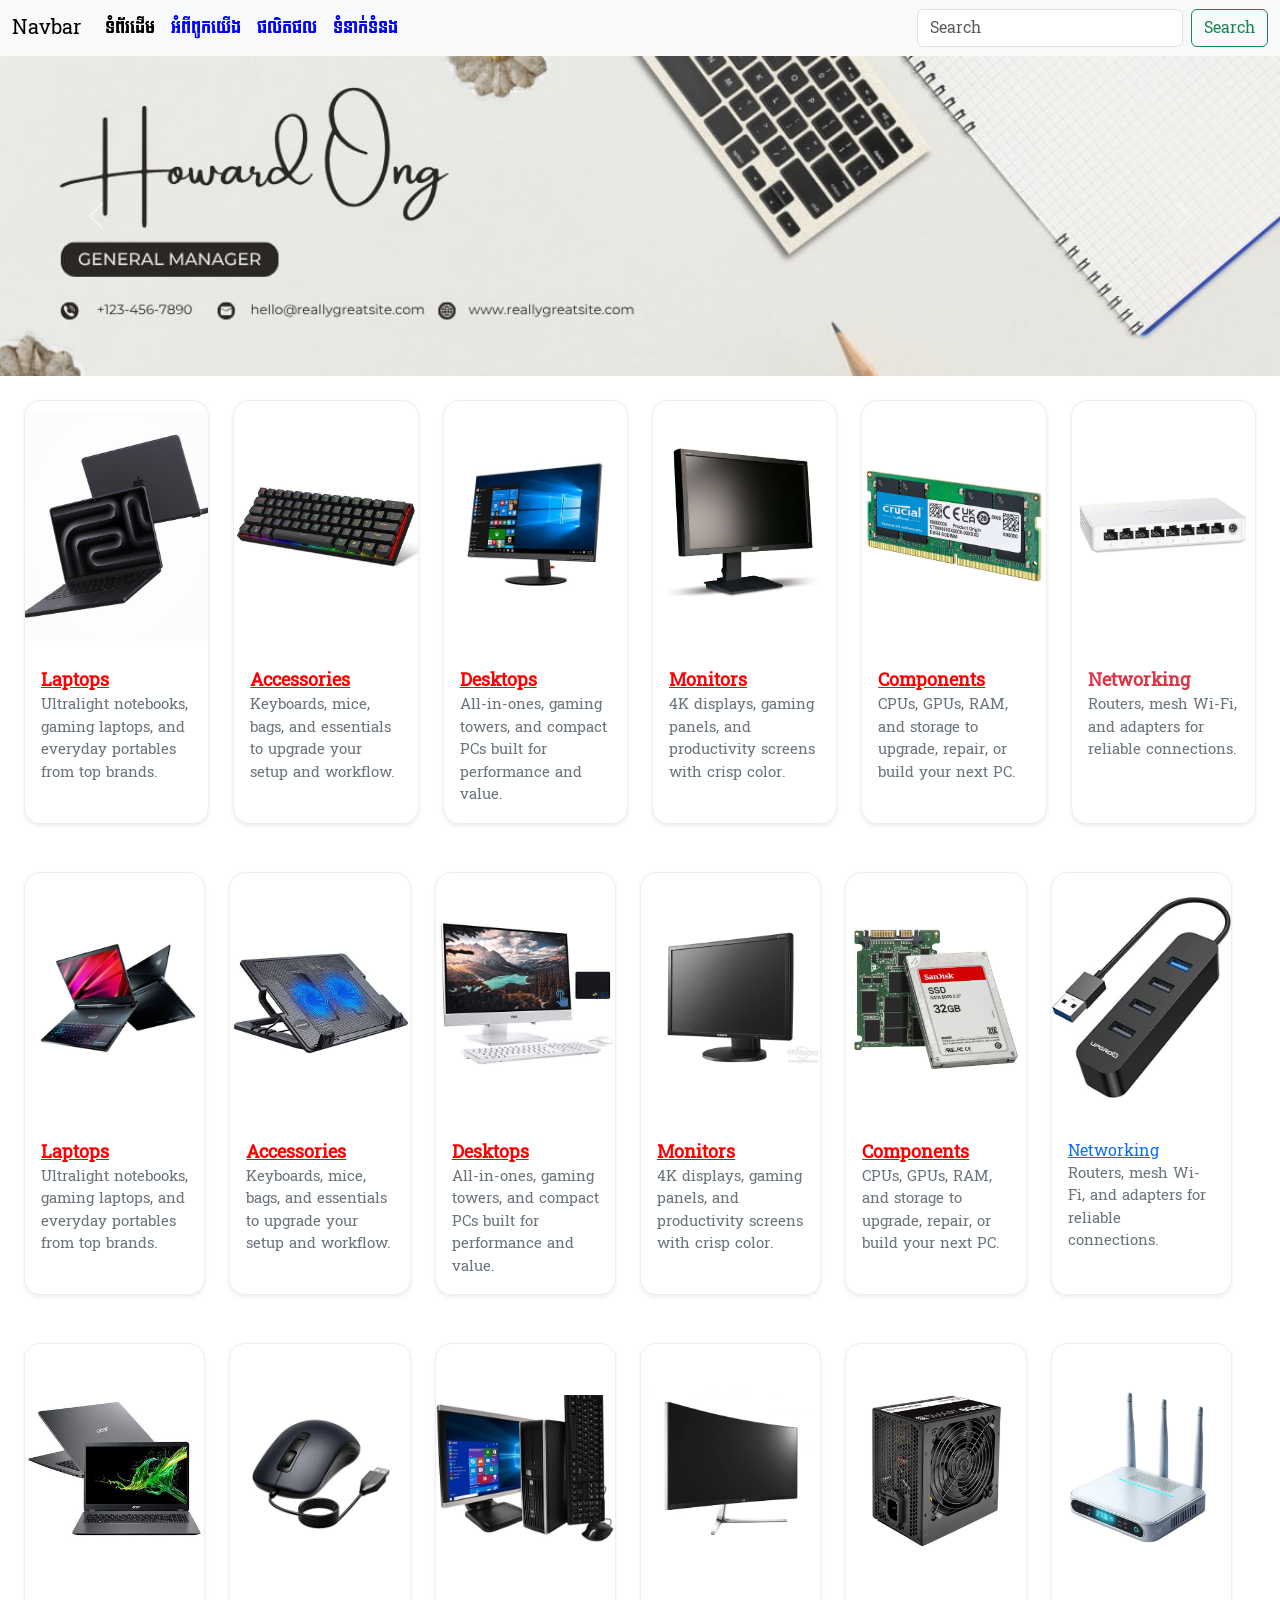
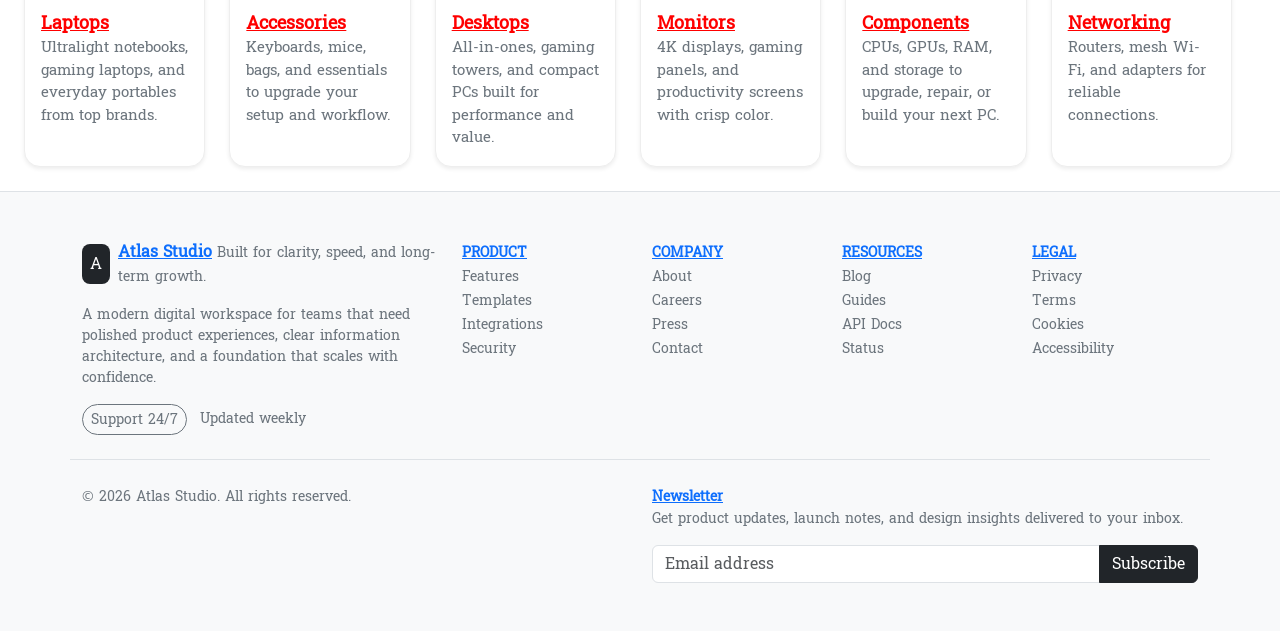
<file: index.html>
<!DOCTYPE html>
<html lang="en">

<head>
    <meta charset="UTF-8">
    <meta name="viewport" content="width=device-width, initial-scale=1.0">
    <title>Document</title>
    <link rel="stylesheet" href="assets/css/bootstrap.css">
    <link rel="stylesheet" href="assets/css/bootstrap-grid.css">
    <link rel="stylesheet" href="assets/css/custom.css">
</head>

<body>
    <!-- sematic tags vs None sematic tags -->
    <header>
        <nav class="navbar navbar-expand-lg bg-body-tertiary">
            <div class="container-fluid">
                <a class="navbar-brand" href="#">Navbar</a>
                <button class="navbar-toggler" type="button" data-bs-toggle="collapse"
                    data-bs-target="#navbarSupportedContent" aria-controls="navbarSupportedContent"
                    aria-expanded="false" aria-label="Toggle navigation">
                    <span class="navbar-toggler-icon"></span>
                </button>
                <div class="collapse navbar-collapse" id="navbarSupportedContent">
                    <ul class="navbar-nav me-auto mb-2 mb-lg-0">
                        <li class="nav-item">
                            <a class="nav-link active" aria-current="page" href="index.html">ទំព័រដើម</a>
                        </li>
                        <li class="nav-item">
                            <a class="nav-link" href="about.html">អំពីពូកយើង</a>
                        </li>
                        <li class="nav-item">
                            <a class="nav-link" href="products.html">ផលិតផល</a>
                        </li>
                        <li class="nav-item">
                            <a class="nav-link" href="contact.html">ទំនាក់ទំនង</a>
                        </li>
                    </ul>
                    <form class="d-flex" role="search">
                        <input class="form-control me-2" type="search" placeholder="Search" aria-label="Search" />
                        <button class="btn btn-outline-success" type="submit">Search</button>
                    </form>
                </div>
            </div>
        </nav>
    </header>
    <div id="carouselExampleAutoplaying" class="carousel slide carousel-fade" data-bs-ride="carousel">
        <div class="carousel-inner">
            <div class="carousel-item active" data-bs-interval="500">
                <img src="assets/images/banners/b1.jpg" class="d-block w-100" alt="...">
            </div>
            <div class="carousel-item" data-bs-interval="30">
                <img src="assets/images/banners/b2.jpg" class="d-block w-100" alt="...">
            </div>
            <div class="carousel-item" data-bs-interval="200">
                <img src="assets/images/banners/b3.jpg" class="d-block w-100" alt="...">
            </div>
        </div>
        <button class="carousel-control-prev" type="button" data-bs-target="#carouselExampleAutoplaying"
            data-bs-slide="prev">
            <span class="carousel-control-prev-icon" aria-hidden="true"></span>
            <span class="visually-hidden">Previous</span>
        </button>
        <button class="carousel-control-next" type="button" data-bs-target="#carouselExampleAutoplaying"
            data-bs-slide="next">
            <span class="carousel-control-next-icon" aria-hidden="true"></span>
            <span class="visually-hidden">Next</span>
        </button>
    </div>
    <div class="row gx-4 py-4 px-4">

        <div class="col-12 col-sm-6 col-md-4 col-lg-3 col-xl-2">
            <div class="card h-100 shadow-sm rounded-4">
                <img src="assets/images/products/12.jpg" class=" product-img" alt="Laptops">
                
                <div class="card-body">
                    <a href="shop.html#laptop" class="card-title">Laptops</a>
                    <p class="card-text small text-secondary">
                        Ultralight notebooks, gaming laptops, and everyday portables from top brands.
                    </p>
                </div>
            </div>
        </div>

        <div class="col-12 col-sm-6 col-md-4 col-lg-3 col-xl-2">
            <div class="card h-100 shadow-sm rounded-4">
                <img src="assets/images/products/24.png" class="product-img" alt="Accessories">

                <div class="card-body">
                    <a href="shop.html#accessories" class="card-title">Accessories</a>
                    <p class="card-text small text-secondary">
                        Keyboards, mice, bags, and essentials to upgrade your setup and workflow.
                    </p>
                </div>
            </div>
        </div>

        <div class="col-12 col-sm-6 col-md-4 col-lg-3 col-xl-2">
            <div class="card h-100 shadow-sm rounded-4">
                <img src="assets/images/products/3.jpg" class="product-img" alt="Desktops">

                <div class="card-body">
                    <a  href = "shop.html#desktop" class="card-title">Desktops</a>
                    <p class="card-text small text-secondary">
                        All-in-ones, gaming towers, and compact PCs built for performance and value.
                    </p>
                </div>
            </div>
        </div>

        <div class="col-12 col-sm-6 col-md-4 col-lg-3 col-xl-2">
            <div class="card h-100 shadow-sm rounded-4">
                <img src="assets/images/products/32.png" class="product-img" alt="Monitors">

                <div class="card-body">
                    <a  href = "shop.html#monitor" class="card-title">Monitors</a>
                    <p class="card-text small text-secondary">
                        4K displays, gaming panels, and productivity screens with crisp color.
                    </p>
                </div>
            </div>
        </div>

        <div class="col-12 col-sm-6 col-md-4 col-lg-3 col-xl-2">
            <div class="card h-100 shadow-sm rounded-4">
                <img src="assets/images/products/27.png" class="product-img" alt="Components">

                <div class="card-body">
                    <a href="shop.html#component" class="card-title">Components</a>
                    <p class="card-text small text-secondary">
                        CPUs, GPUs, RAM, and storage to upgrade, repair, or build your next PC.
                    </p>
                </div>
            </div>
        </div>

        <div class="col-12 col-sm-6 col-md-4 col-lg-3 col-xl-2">
            <div class="card h-100 shadow-sm rounded-4">
                <img src="assets/images/products/21.png" class="product-img" alt="Networking">

                <div class="card-body">
                    <a href="shop.html#networking" class="card-title text-decoration-none text-danger">Networking</a>
                    <p class="card-text small text-secondary">
                        Routers, mesh Wi-Fi, and adapters for reliable connections.
                    </p>
                </div>
            </div>
        </div>
        <div class="row g-4">

            <div class="col-12 col-sm-6 col-md-4 col-lg-3 col-xl-2">
                <div class="card h-100 shadow-sm rounded-4">
                    <img src="assets/images/products/2.jpg" class="product-img" alt="Laptops">

                    <div class="card-body">
                        <a href="shop.html#laptop" class="card-title">Laptops</a>
                        <p class="card-text small text-secondary">
                            Ultralight notebooks, gaming laptops, and everyday portables from top brands.
                        </p>
                    </div>
                </div>
            </div>

            <div class="col-12 col-sm-6 col-md-4 col-lg-3 col-xl-2">
                <div class="card h-100 shadow-sm rounded-4">
                    <img src="assets/images/products/26.png" class="product-img" alt="Accessories">

                    <div class="card-body">
                        <a href = "shop.html#accessories" class="card-title">Accessories</a>
                        <p class="card-text small text-secondary">
                            Keyboards, mice, bags, and essentials to upgrade your setup and workflow.
                        </p>
                    </div>
                </div>
            </div>

            <div class="col-12 col-sm-6 col-md-4 col-lg-3 col-xl-2">
                <div class="card h-100 shadow-sm rounded-4">
                    <img src="assets/images/products/19.png" class="product-img" alt="Desktops">

                    <div class="card-body">
                        <a href = "shop.html#desktop" class="card-title">Desktops</a>
                        <p class="card-text small text-secondary">
                            All-in-ones, gaming towers, and compact PCs built for performance and value.
                        </p>
                    </div>
                </div>
            </div>


            <div class="col-12 col-sm-6 col-md-4 col-lg-3 col-xl-2">
                <div class="card h-100 shadow-sm rounded-4">
                    <img src="assets/images/products/20.png" class="product-img" alt="Monitors">

                    <div class="card-body">
                        <a href = "shop.html#monitor" class="card-title">Monitors</a>
                        <p class="card-text small text-secondary">
                            4K displays, gaming panels, and productivity screens with crisp color.
                        </p>
                    </div>
                </div>
            </div>

            <div class="col-12 col-sm-6 col-md-4 col-lg-3 col-xl-2">
                <div class="card h-100 shadow-sm rounded-4">
                    <img src="assets/images/products/28.png" class="product-img" alt="Components">

                    <div class="card-body">
                        <a href = "shop.html#component" class="card-title">Components</a>
                        <p class="card-text small text-secondary">
                            CPUs, GPUs, RAM, and storage to upgrade, repair, or build your next PC.
                        </p>
                    </div>
                </div>
            </div>

            <div class="col-12 col-sm-6 col-md-4 col-lg-3 col-xl-2">
                <div class="card h-100 shadow-sm rounded-4">
                    <img src="assets/images/products/25.png" class="product-img" alt="Networking">

                    <div class="card-body">
                        <a href="card-title">Networking</a>
                        <p class="card-text small text-secondary">
                            Routers, mesh Wi-Fi, and adapters for reliable connections.
                        </p>
                    </div>
                </div>
            </div>

        </div>
        <div class="row g-4">

            <div class="col-12 col-sm-6 col-md-4 col-lg-3 col-xl-2">
                <div class="card h-100 shadow-sm rounded-4" style="overflow: hidden;">
                    <img src="assets/images/products/15.jpg" class="product-img" alt="Laptops">

                    <div class="card-body">
                        <a href="shop.html#laptop" class="card-title">Laptops</a>
                        <p class="card-text small text-secondary">
                            Ultralight notebooks, gaming laptops, and everyday portables from top brands.
                        </p>
                    </div>
                </div>
            </div>

            <div class="col-12 col-sm-6 col-md-4 col-lg-3 col-xl-2">
                <div class="card h-100 shadow-sm rounded-4">
                    <img src="assets/images/products/23.png" class="product-img" alt="Accessories">

                    <div class="card-body">
                        <a href="shop.html#accessories" class="card-title">Accessories</a>
                        <p class="card-text small text-secondary">
                            Keyboards, mice, bags, and essentials to upgrade your setup and workflow.
                        </p>
                    </div>
                </div>
            </div>

            <div class="col-12 col-sm-6 col-md-4 col-lg-3 col-xl-2">
                <div class="card h-100 shadow-sm rounded-4">
                    <img src="assets/images/products/31.png" class="product-img" alt="Desktops">

                    <div class="card-body">
                        <a href="shop.html#desktop" class="card-title">Desktops</a>
                        <p class="card-text small text-secondary">
                            All-in-ones, gaming towers, and compact PCs built for performance and value.
                        </p>
                    </div>
                </div>
            </div>

            <div class="col-12 col-sm-6 col-md-4 col-lg-3 col-xl-2">
                <div class="card h-100 shadow-sm rounded-4">
                    <img src="assets/images/products/30.png" class="product-img" alt="Monitors">

                    <div class="card-body">
                        <a href="shop.html#monitor" class="card-title">Monitors</a>
                        <p class="card-text small text-secondary">
                            4K displays, gaming panels, and productivity screens with crisp color.
                        </p>
                    </div>
                </div>
            </div>

            <div class="col-12 col-sm-6 col-md-4 col-lg-3 col-xl-2">
                <div class="card h-100 shadow-sm rounded-4">
                    <img src="assets/images/products/29.png" class="product-img" alt="Components">

                    <div class="card-body">
                        <a class="card-title">Components</a>
                        <p class="card-text small text-secondary">
                            CPUs, GPUs, RAM, and storage to upgrade, repair, or build your next PC.
                        </p>
                    </div>
                </div>
            </div>

            <div class="col-12 col-sm-6 col-md-4 col-lg-3 col-xl-2">
                <div class="card h-100 shadow-sm rounded-4">
                    <img src="assets/images/products/22.png" class="product-img" alt="Networking">

                    <div class="card-body">
                        <a href="shop.html#networking" class="card-title">Networking</a>
                        <p class="card-text small text-secondary">
                            Routers, mesh Wi-Fi, and adapters for reliable connections.
                        </p>
                    </div>
                </div>
            </div>

        </div>


    </div>
    <footer class="bg-light border-top ">

        <div class="container py-5">

            <div class="row g-4">

                <!-- Brand -->
                <div class="col-12 col-lg-4">
                    <div class="d-flex align-items-center mb-3">
                        <div class="bg-dark text-white rounded-3 p-2 me-2">
                            A
                        </div>

                        <div>
                            <a class="fw-bold mb-0">Atlas Studio</a>
                            <small class="text-secondary">
                                Built for clarity, speed, and long-term growth.
                            </small>
                        </div>
                    </div>

                    <p class="text-secondary small">
                        A modern digital workspace for teams that need polished
                        product experiences, clear information architecture,
                        and a foundation that scales with confidence.
                    </p>

                    <button class="btn btn-sm btn-outline-secondary rounded-pill">
                        Support 24/7
                    </button>

                    <small class="text-secondary ms-2">
                        Updated weekly
                    </small>
                </div>

                <!-- Product -->
                <div class="col-6 col-md-3 col-lg-2">
                    <a class="text-uppercase small fw-bold">Product</a>

                    <ul class="list-unstyled">
                        <li><a href="#" class="text-secondary text-decoration-none small">Features</a></li>
                        <li><a href="#" class="text-secondary text-decoration-none small">Templates</a></li>
                        <li><a href="#" class="text-secondary text-decoration-none small">Integrations</a></li>
                        <li><a href="#" class="text-secondary text-decoration-none small">Security</a></li>
                    </ul>
                </div>

                <!-- Company -->
                <div class="col-6 col-md-3 col-lg-2">
                    <a class="text-uppercase small fw-bold">Company</a>

                    <ul class="list-unstyled">
                        <li><a href="#" class="text-secondary text-decoration-none small">About</a></li>
                        <li><a href="#" class="text-secondary text-decoration-none small">Careers</a></li>
                        <li><a href="#" class="text-secondary text-decoration-none small">Press</a></li>
                        <li><a href="#" class="text-secondary text-decoration-none small">Contact</a></li>
                    </ul>
                </div>

                <!-- Resources -->
                <div class="col-6 col-md-3 col-lg-2">
                    <a class="text-uppercase small fw-bold">Resources</a>

                    <ul class="list-unstyled">
                        <li><a href="#" class="text-secondary text-decoration-none small">Blog</a></li>
                        <li><a href="#" class="text-secondary text-decoration-none small">Guides</a></li>
                        <li><a href="#" class="text-secondary text-decoration-none small">API Docs</a></li>
                        <li><a href="#" class="text-secondary text-decoration-none small">Status</a></li>
                    </ul>
                </div>

                <!-- Legal -->
                <div class="col-6 col-md-3 col-lg-2">
                    <a class="text-uppercase small fw-bold">Legal</a>

                    <ul class="list-unstyled">
                        <li><a href="#" class="text-secondary text-decoration-none small">Privacy</a></li>
                        <li><a href="#" class="text-secondary text-decoration-none small">Terms</a></li>
                        <li><a href="#" class="text-secondary text-decoration-none small">Cookies</a></li>
                        <li><a href="#" class="text-secondary text-decoration-none small">Accessibility</a></li>
                    </ul>
                </div>

            </div>

            <!-- Newsletter -->
            <div class="row mt-4 pt-4 border-top">

                <div class="col-md-6">
                    <small class="text-secondary">
                        © 2026 Atlas Studio. All rights reserved.
                    </small>
                </div>

                <div class="col-md-6">
                    <a class="small fw-bold">Newsletter</a>

                    <p class="small text-secondary">
                        Get product updates, launch notes, and design insights delivered to your inbox.
                    </p>

                    <div class="input-group">
                        <input type="email" class="form-control" placeholder="Email address">

                        <button class="btn btn-dark">
                            Subscribe
                        </button>
                    </div>
                </div>

            </div>

        </div>

    </footer>


    <script src="assets/js/bootstrap.js"></script>
    <script src="assets/js/bootstrap.bundle.js"></script>
</body>

</html>
</file>
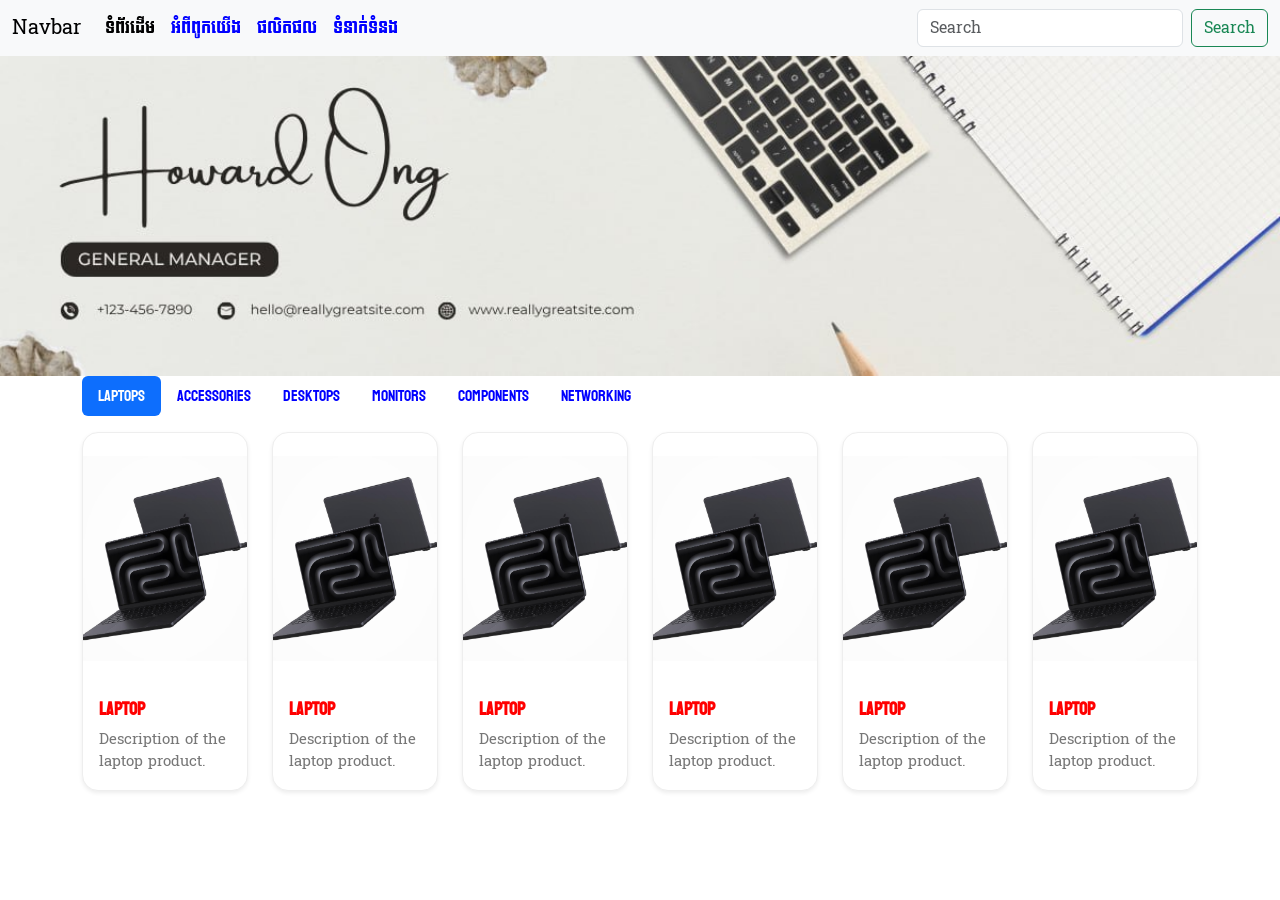
<file: shop.html>
<!DOCTYPE html>
<html lang="en">

<head>
    <meta charset="UTF-8">
    <meta name="viewport" content="width=device-width, initial-scale=1.0">
    <title>Document</title>
    <link rel="stylesheet" href="assets/css/bootstrap.css">
    <link rel="stylesheet" href="assets/css/bootstrap-grid.css">
    <link rel="stylesheet" href="assets/css/custom.css">
</head>

<body>
    <header>
        <nav class="navbar navbar-expand-lg bg-body-tertiary">
            <div class="container-fluid">
                <a class="navbar-brand" href="#">Navbar</a>
                <button class="navbar-toggler" type="button" data-bs-toggle="collapse"
                    data-bs-target="#navbarSupportedContent" aria-controls="navbarSupportedContent"
                    aria-expanded="false" aria-label="Toggle navigation">
                    <span class="navbar-toggler-icon"></span>
                </button>
                <div class="collapse navbar-collapse" id="navbarSupportedContent">
                    <ul class="navbar-nav me-auto mb-2 mb-lg-0">
                        <li class="nav-item">
                            <a class="nav-link active" aria-current="page" href="index.html">ទំព័រដើម</a>
                        </li>
                        <li class="nav-item">
                            <a class="nav-link" href="about.html">អំពីពូកយើង</a>
                        </li>
                        <li class="nav-item">
                            <a class="nav-link" href="products.html">ផលិតផល</a>
                        </li>
                        <li class="nav-item">
                            <a class="nav-link" href="contact.html">ទំនាក់ទំនង</a>
                        </li>
                    </ul>
                    <form class="d-flex" role="search">
                        <input class="form-control me-2" type="search" placeholder="Search" aria-label="Search" />
                        <button class="btn btn-outline-success" type="submit">Search</button>
                    </form>
                </div>
            </div>
        </nav>
    </header>
    <img src="assets/images/banners/b1.jpg" class="w-100">
    <div class="container">
        <div class="row">
            <div class="col-12">
                <ul class="nav nav-pills mb-3" id="pills-tab" role="tablist">
                    <li class="nav-item" role="presentation">
                        <button class="nav-link active" id="laptop-tab" data-bs-toggle="pill" data-bs-target="#laptop"
                            type="button" role="tab" aria-controls="laptops" aria-selected="true">laptops</button>
                    </li>
                    <li class="nav-item" role="presentation">
                        <button class="nav-link" id="accessories-tab" data-bs-toggle="pill"
                            data-bs-target="#accessories" type="button" role="tab" aria-controls="accessories"
                            aria-selected="false">Accessories</button>
                    </li>
                    <li class="nav-item" role="presentation">
                        <button class="nav-link" id="desktop-tab" data-bs-toggle="pill" data-bs-target="#desktop"
                            type="button" role="tab" aria-controls="desktop" aria-selected="false">Desktops</button>
                    </li>
                    <li class="nav-item" role="presentation">
                        <button class="nav-link" id="monitor-tab" data-bs-toggle="pill" data-bs-target="#monitor"
                            type="button" role="tab" aria-controls="monitor" aria-selected="false">Monitors</button>
                    </li>
                    <li class="nav-item" role="presentation">
                        <button class="nav-link" id="component-tab" data-bs-toggle="pill" data-bs-target="#component"
                            type="button" role="tab" aria-controls="component" aria-selected="false">Components</button>
                    </li>
                    <li class="nav-item" role="presentation">
                        <button class="nav-link" id="networking-tab" data-bs-toggle="pill" data-bs-target="#networking"
                            type="button" role="tab" aria-controls="networking"
                            aria-selected="false">Networking</button>
                    </li>

                </ul>
                <div class="tab-content" id="pills-tabContent">

                    <div class="tab-pane fade show active" id="laptop" role="tabpanel" aria-labelledby="laptop-tab"
                        tabindex="0">
                        <div class="row">
                            <div class="col-12 col-sm-6 col-md-4 col-lg-3 col-xl-2">
                                <div class="card h-100 shadow-sm rounded-4">
                                    <img src="assets/images/products/12.jpg" class="product-img" alt="Laptop">
                                    <div class="card-body">
                                        <h5 class="card-title">Laptop</h5>
                                        <p class="card-text">Description of the laptop product.
                                        </p>
                                    </div>
                                </div>
                            </div>
                            <div class="col-12 col-sm-6 col-md-4 col-lg-3 col-xl-2">
                                <div class="card h-100 shadow-sm rounded-4">
                                    <img src="assets/images/products/12.jpg" class="product-img" alt="Laptop">
                                    <div class="card-body">
                                        <h5 class="card-title">Laptop</h5>
                                        <p class="card-text">Description of the laptop product.
                                        </p>
                                    </div>
                                </div>
                            </div>
                            <div class="col-12 col-sm-6 col-md-4 col-lg-3 col-xl-2">
                                <div class="card h-100 shadow-sm rounded-4">
                                    <img src="assets/images/products/12.jpg" class="product-img" alt="Laptop">
                                    <div class="card-body">
                                        <h5 class="card-title">Laptop</h5>
                                        <p class="card-text">Description of the laptop product.
                                        </p>
                                    </div>
                                </div>
                            </div>
                            <div class="col-12 col-sm-6 col-md-4 col-lg-3 col-xl-2">
                                <div class="card h-100 shadow-sm rounded-4">
                                    <img src="assets/images/products/12.jpg" class="product-img" alt="Laptop">
                                    <div class="card-body">
                                        <h5 class="card-title">Laptop</h5>
                                        <p class="card-text">Description of the laptop product.
                                        </p>
                                    </div>
                                </div>
                            </div>
                            <div class="col-12 col-sm-6 col-md-4 col-lg-3 col-xl-2">
                                <div class="card h-100 shadow-sm rounded-4">
                                    <img src="assets/images/products/12.jpg" class="product-img" alt="Laptop">
                                    <div class="card-body">
                                        <h5 class="card-title">Laptop</h5>
                                        <p class="card-text">Description of the laptop product.
                                        </p>
                                    </div>
                                </div>
                            </div>
                            <div class="col-12 col-sm-6 col-md-4 col-lg-3 col-xl-2">
                                <div class="card h-100 shadow-sm rounded-4">
                                    <img src="assets/images/products/12.jpg" class="product-img" alt="Laptop">
                                    <div class="card-body">
                                        <h5 class="card-title">Laptop</h5>
                                        <p class="card-text">Description of the laptop product.
                                        </p>
                                    </div>
                                </div>
                            </div>
                        </div>
                    </div>
                    <div class="tab-pane fade" id="accessories" role="tabpanel" aria-labelledby="accessories-tab"
                        tabindex="0">
                        <div class="row">
                            <div class="col-12 col-sm-6 col-md-4 col-lg-3 col-xl-2">
                                <div class="card h-100 shadow-sm rounded-4">
                                    <img src="assets/images/products/24.png" class="product-img" alt="Accessories">
                                    <div class="card-body">
                                        <h5 class="card-title">Accessories</h5>
                                        <p class="card-text">Description of the accessories product.</p>
                                    </div>
                                </div>
                            </div>
                        </div>
                    </div>
                    <div class="tab-pane fade" id="desktop" role="tabpanel" aria-labelledby="desktop-tab" tabindex="0">
                        <div class="row">
                            <div class="col-12 col-sm-6 col-md-4 col-lg-3 col-xl-2">
                                <div class="card h-100 shadow-sm rounded-4">
                                    <img src="assets/images/products/3.jpg" class="product-img" alt="Desktop">
                                    <div class="card-body">
                                        <h5 class="card-title">Desktop</h5>
                                        <p class="card-text">Description of the desktop product.</p>
                                    </div>
                                </div>
                            </div>
                        </div>
                    </div>
                    <div class="tab-pane fade" id="monitor" role="tabpanel" aria-labelledby="monitor-tab" tabindex="0">
                        <div class="row">
                            <div class="col-12 col-sm-6 col-md-4 col-lg-3 col-xl-2">
                                <div class="card h-100 shadow-sm rounded-4">
                                    <img src="assets/images/products/32.png" class="product-img" alt="Monitors">
                                    <div class="card-body">
                                        <h5 class="card-title">Monitors</h5>
                                        <p class="card-text">Description of the monitors product.</p>
                                    </div>
                                </div>
                            </div>
                        </div>
                    </div>
                    <div class="tab-pane fade" id="component" role="tabpanel" aria-labelledby="component-tab"
                        tabindex="0">
                        <div class="row">
                            <div class="col-12 col-sm-6 col-md-4 col-lg-3 col-xl-2">
                                <div class="card h-100 shadow-sm rounded-4">
                                    <img src="assets/images/products/28.png" class="product-img" alt="Components">
                                    <div class="card-body">
                                        <h5 class="card-title">Components</h5>
                                        <p class="card-text">Description of the components product.</p>
                                    </div>
                                </div>
                            </div>
                        </div>
                    </div>
                    <div class="tab-pane fade" id="networking" role="tabpanel" aria-labelledby="networking-tab"
                        tabindex="0">
                        <div class="row">
                            <div class="col-12 col-sm-6 col-md-4 col-lg-3 col-xl-2">
                                <div class="card h-100 shadow-sm rounded-4">
                                    <img src="assets/images/products/25.png" class="product-img" alt="Networking">
                                    <div class="card-body">
                                        <h5 class="card-title">Networking</h5>
                                        <p class="card-text">Description of the networking product.</p>
                                    </div>
                                </div>
                            </div>
                        </div>
                    </div>
                </div>
            </div>
        </div>
    </div>



    <script src="assets/js/bootstrap.js"></script>
    <script src="assets/js/bootstrap.bundle.js"></script>
</body>

</html>
</file>
<file: assets/css/custom.css>
@font-face {
    font-family:"Battambong";
    src: url('../fonts/Battambang/Battambang-Regular.ttf')
}
@font-face {
    font-family: "Koulen";
    src: url('../fonts/Koulen/Koulen-Regular.ttf');
}
@font-face {
    font-family: "openSanregular" ;
    src: url('../fonts/Open_Sans/static/OpenSans-Regular.ttf');
}
@font-face {
    font-family: "openSemiBold";
    src: url('../fonts/Open_Sans/static/OpenSans-SemiBold.ttf');
}
h1,h2,h3,h4,h5,h6,.nav-link{
    font-family: "Koulen","openSemiBold";
    color: blue;

}
h6,.card-title{
    color:red;
}
body{
    font-family: "Battambong","openSanregular";
}

/* Product images */
.product-img {
    width: 100%;
    height: 250px;
    object-fit: contain;
    padding: 0;
    background-color: transparent;
    border-radius: 20px;
    display: block;
}

/* Product cards */
.card {
    height: 100%;
    border: 1px solid #eeeeee;
    border-radius: 24px;
    overflow: hidden;
    background-color: white;
}

/* Card content */
.card-body {
    padding: 16px;
}

/* Product title */
.card-title {
    font-size: 18px;
    font-weight: bold;
}

/* Product description */
.card-text {
    font-size: 15px;
    color: #777;
}
#carouselExampleAutoplaying {
    width: 100%;
    height: auto;
    object-fit: cover;
    border-radius: 20px;
}
.card:hover {
    transform: scale(1.05);
    transition: transform 0.1s ease-in-out;
}
</file>
